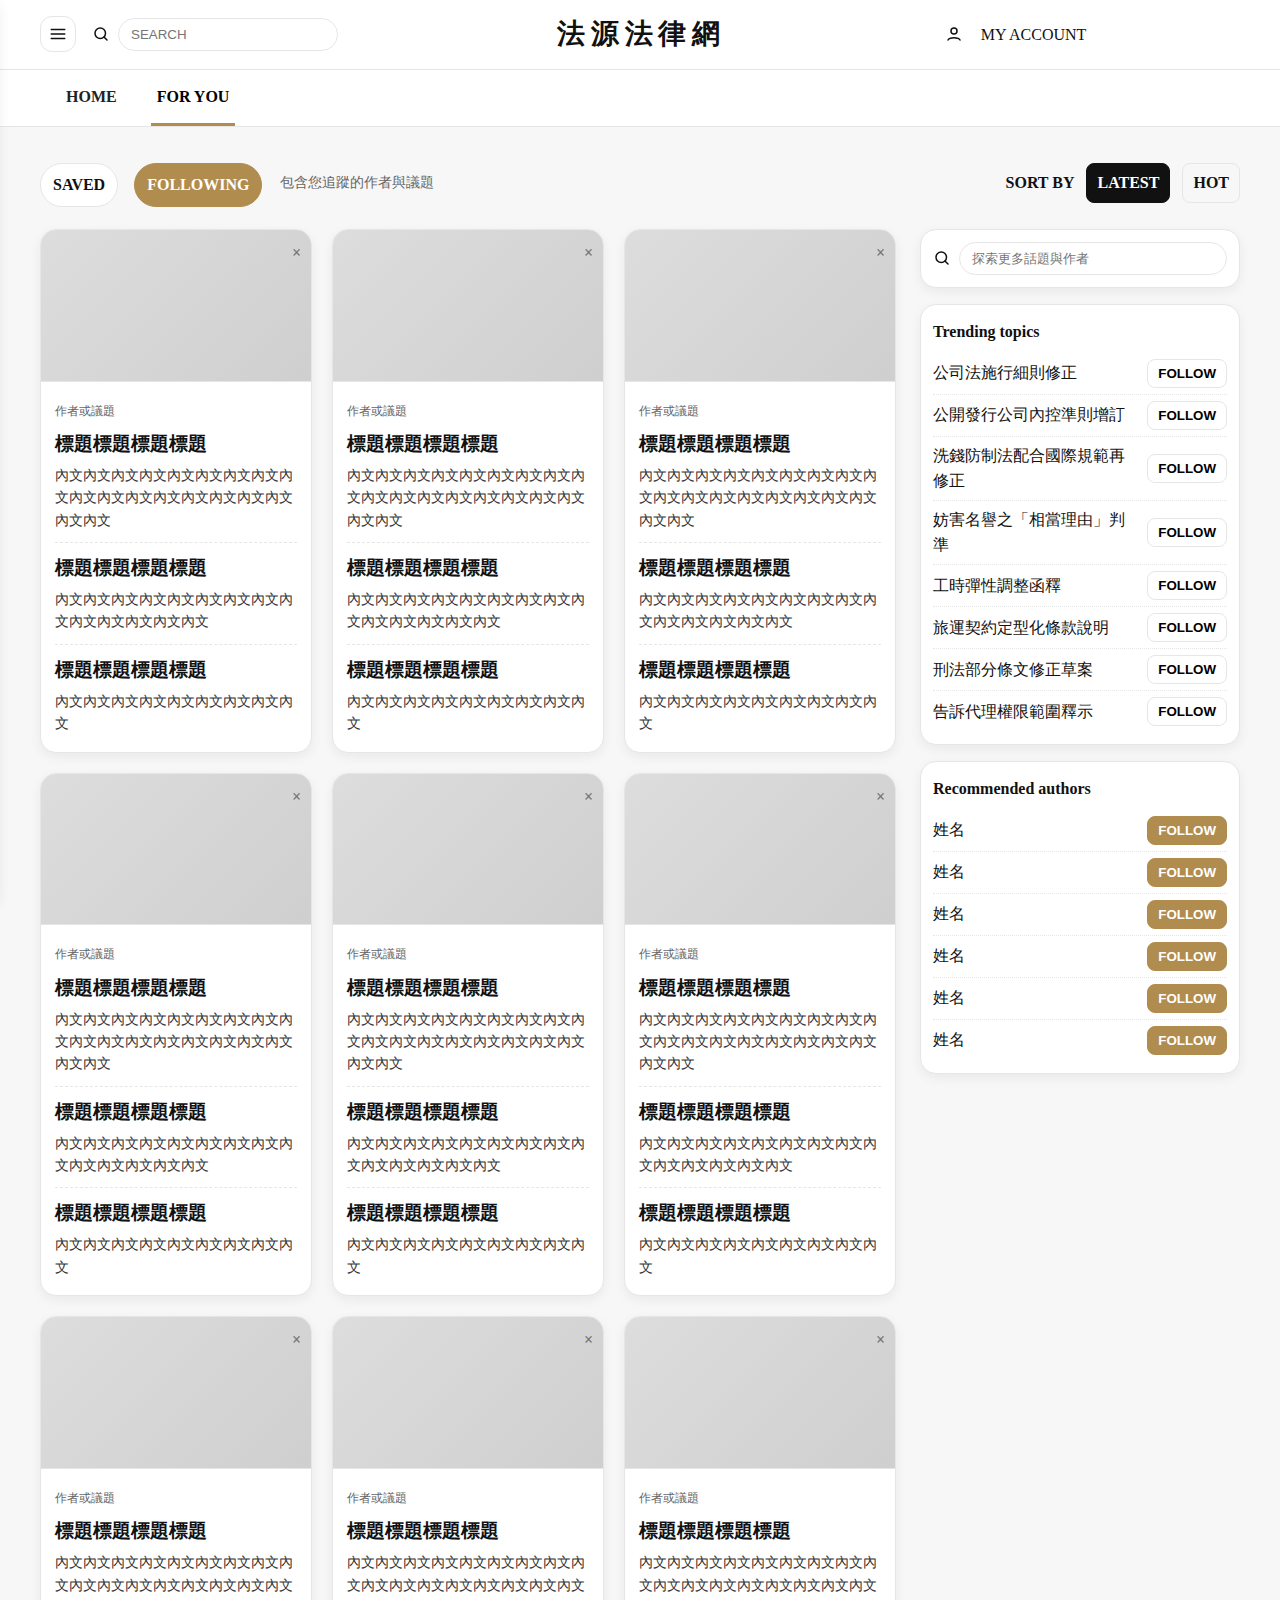
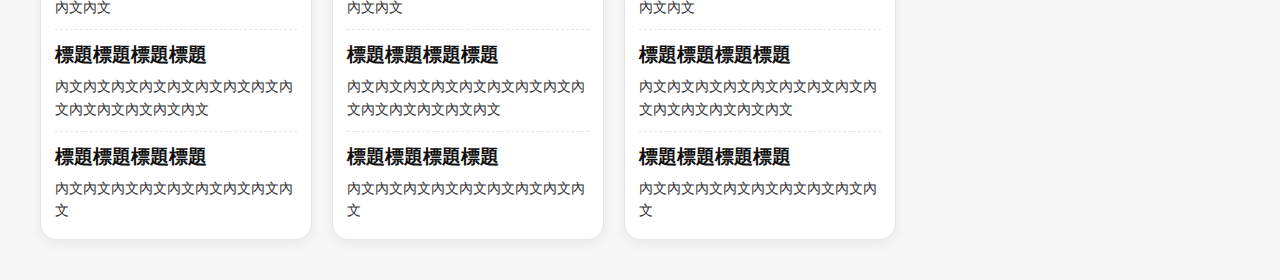
<file: midterm-project/for-you-following.html>
<!DOCTYPE html>
<html lang="zh-Hant">
<head>
  <meta charset="utf-8" />
  <meta name="viewport" content="width=device-width, initial-scale=1" />
  <title>法源法律網 — For You / Following</title>
  <link rel="stylesheet" href="template.css" />
</head>
<body>
<header class="topbar">
  <div class="container topbar-inner">
    <button id="menuToggle" class="icon-btn" aria-label="開啟主選單" aria-controls="offcanvasNav" aria-expanded="false">
      <svg class="icon" viewBox="0 0 24 24" fill="none">
        <path d="M3 6h18M3 12h18M3 18h18" stroke="#111" stroke-width="2" stroke-linecap="round"/>
      </svg>
    </button>
    <div class="search-inline">
      <svg class="icon" viewBox="0 0 24 24" fill="none" aria-hidden="true"><circle cx="11" cy="11" r="7" stroke="#111" stroke-width="2"/><path d="M20 20l-4-4" stroke="#111" stroke-width="2" stroke-linecap="round"/></svg>
      <input type="search" placeholder="SEARCH" aria-label="搜尋" />
    </div>
    <div class="brand"><a href="index.html">法源法律網</a></div>
    <div class="account">
      <svg class="icon" viewBox="0 0 24 24" fill="none" aria-hidden="true"><circle cx="12" cy="8" r="4" stroke="#111" stroke-width="2"/><path d="M4 20c2-4 14-4 16 0" stroke="#111" stroke-width="2" stroke-linecap="round"/></svg>
      <a href="#" aria-label="My account">MY ACCOUNT</a>
    </div>
  </div>
</header>
<!-- Off-canvas Drawer -->
<div id="offcanvasNav" class="offcanvas" aria-hidden="true">
  <div class="backdrop" data-close="true"></div>
  <aside class="drawer" role="dialog" aria-modal="true" aria-labelledby="drawerTitle">
    <div class="drawer-header">
      <div class="drawer-title" id="drawerTitle">Home</div>
      <button class="drawer-close" id="drawerClose" aria-label="關閉選單">×</button>
    </div>
    <div class="drawer-body">
      <a class="menu-item" href="#"><h4>精選六法</h4><div class="desc">Menu description.</div></a>
      <a class="menu-item" href="#"><h4>英譯法規</h4><div class="desc">Menu description.</div></a>
      <a class="menu-item" href="#"><h4>司法判解</h4><div class="desc">Menu description.</div></a>
      <a class="menu-item" href="#"><h4>行政函釋</h4><div class="desc">Menu description.</div></a>
      <a class="menu-item" href="#"><h4>裁判書</h4><div class="desc">Menu description.</div></a>
      <a class="menu-item" href="#"><h4>起訴書</h4><div class="desc">Menu description.</div></a>
      <a class="menu-item" href="#"><h4>法學論著</h4><div class="desc">Menu description.</div></a>
    </div>
  </aside>
</div>

<nav class="primary-nav">
  <div class="container">
    <a href="index.html">HOME</a>
    <a href="for-you-saved.html" class="is-active">FOR YOU</a>
  </div>
</nav>

<main class="container" style="padding:20px 0 40px">
  <div style="display:flex;align-items:center;gap:18px;margin:6px 0 16px">
    <div class="tabs">
      <a class="tab" href="for-you-saved.html">SAVED</a>
      <a class="tab is-active" href="for-you-following.html">FOLLOWING</a>
    </div>
    <div class="subtle">包含您追蹤的作者與議題</div>
    <div class="sort" style="margin-left:auto">
      <span>SORT BY</span> <a class="is-active" href="#">LATEST</a> <a href="#">HOT</a>
    </div>
  </div>

  <div class="layout">
    <section>
      <div class="grid cols-3">      
        <article class="card teaser">
          <div class="x" aria-hidden="true">×</div>
          <div class="thumb" aria-hidden="true"></div>
          <div class="card-body">
            <div class="card-meta">作者或議題</div>
            <h3 class="card-title">標題標題標題標題</h3>
            <p>內文內文內文內文內文內文內文內文內文內文內文內文內文內文內文內文內文內文內文</p>
            <div class="hr"></div>
            <h3 class="card-title">標題標題標題標題</h3>
            <p>內文內文內文內文內文內文內文內文內文內文內文內文內文內文</p>
            <div class="hr"></div>
            <h3 class="card-title">標題標題標題標題</h3>
            <p>內文內文內文內文內文內文內文內文內文</p>
          </div>
        </article>
        <article class="card teaser">
          <div class="x" aria-hidden="true">×</div>
          <div class="thumb" aria-hidden="true"></div>
          <div class="card-body">
            <div class="card-meta">作者或議題</div>
            <h3 class="card-title">標題標題標題標題</h3>
            <p>內文內文內文內文內文內文內文內文內文內文內文內文內文內文內文內文內文內文內文</p>
            <div class="hr"></div>
            <h3 class="card-title">標題標題標題標題</h3>
            <p>內文內文內文內文內文內文內文內文內文內文內文內文內文內文</p>
            <div class="hr"></div>
            <h3 class="card-title">標題標題標題標題</h3>
            <p>內文內文內文內文內文內文內文內文內文</p>
          </div>
        </article>
        <article class="card teaser">
          <div class="x" aria-hidden="true">×</div>
          <div class="thumb" aria-hidden="true"></div>
          <div class="card-body">
            <div class="card-meta">作者或議題</div>
            <h3 class="card-title">標題標題標題標題</h3>
            <p>內文內文內文內文內文內文內文內文內文內文內文內文內文內文內文內文內文內文內文</p>
            <div class="hr"></div>
            <h3 class="card-title">標題標題標題標題</h3>
            <p>內文內文內文內文內文內文內文內文內文內文內文內文內文內文</p>
            <div class="hr"></div>
            <h3 class="card-title">標題標題標題標題</h3>
            <p>內文內文內文內文內文內文內文內文內文</p>
          </div>
        </article>
        <article class="card teaser">
          <div class="x" aria-hidden="true">×</div>
          <div class="thumb" aria-hidden="true"></div>
          <div class="card-body">
            <div class="card-meta">作者或議題</div>
            <h3 class="card-title">標題標題標題標題</h3>
            <p>內文內文內文內文內文內文內文內文內文內文內文內文內文內文內文內文內文內文內文</p>
            <div class="hr"></div>
            <h3 class="card-title">標題標題標題標題</h3>
            <p>內文內文內文內文內文內文內文內文內文內文內文內文內文內文</p>
            <div class="hr"></div>
            <h3 class="card-title">標題標題標題標題</h3>
            <p>內文內文內文內文內文內文內文內文內文</p>
          </div>
        </article>
        <article class="card teaser">
          <div class="x" aria-hidden="true">×</div>
          <div class="thumb" aria-hidden="true"></div>
          <div class="card-body">
            <div class="card-meta">作者或議題</div>
            <h3 class="card-title">標題標題標題標題</h3>
            <p>內文內文內文內文內文內文內文內文內文內文內文內文內文內文內文內文內文內文內文</p>
            <div class="hr"></div>
            <h3 class="card-title">標題標題標題標題</h3>
            <p>內文內文內文內文內文內文內文內文內文內文內文內文內文內文</p>
            <div class="hr"></div>
            <h3 class="card-title">標題標題標題標題</h3>
            <p>內文內文內文內文內文內文內文內文內文</p>
          </div>
        </article>
        <article class="card teaser">
          <div class="x" aria-hidden="true">×</div>
          <div class="thumb" aria-hidden="true"></div>
          <div class="card-body">
            <div class="card-meta">作者或議題</div>
            <h3 class="card-title">標題標題標題標題</h3>
            <p>內文內文內文內文內文內文內文內文內文內文內文內文內文內文內文內文內文內文內文</p>
            <div class="hr"></div>
            <h3 class="card-title">標題標題標題標題</h3>
            <p>內文內文內文內文內文內文內文內文內文內文內文內文內文內文</p>
            <div class="hr"></div>
            <h3 class="card-title">標題標題標題標題</h3>
            <p>內文內文內文內文內文內文內文內文內文</p>
          </div>
        </article>
        <article class="card teaser">
          <div class="x" aria-hidden="true">×</div>
          <div class="thumb" aria-hidden="true"></div>
          <div class="card-body">
            <div class="card-meta">作者或議題</div>
            <h3 class="card-title">標題標題標題標題</h3>
            <p>內文內文內文內文內文內文內文內文內文內文內文內文內文內文內文內文內文內文內文</p>
            <div class="hr"></div>
            <h3 class="card-title">標題標題標題標題</h3>
            <p>內文內文內文內文內文內文內文內文內文內文內文內文內文內文</p>
            <div class="hr"></div>
            <h3 class="card-title">標題標題標題標題</h3>
            <p>內文內文內文內文內文內文內文內文內文</p>
          </div>
        </article>
        <article class="card teaser">
          <div class="x" aria-hidden="true">×</div>
          <div class="thumb" aria-hidden="true"></div>
          <div class="card-body">
            <div class="card-meta">作者或議題</div>
            <h3 class="card-title">標題標題標題標題</h3>
            <p>內文內文內文內文內文內文內文內文內文內文內文內文內文內文內文內文內文內文內文</p>
            <div class="hr"></div>
            <h3 class="card-title">標題標題標題標題</h3>
            <p>內文內文內文內文內文內文內文內文內文內文內文內文內文內文</p>
            <div class="hr"></div>
            <h3 class="card-title">標題標題標題標題</h3>
            <p>內文內文內文內文內文內文內文內文內文</p>
          </div>
        </article>
        <article class="card teaser">
          <div class="x" aria-hidden="true">×</div>
          <div class="thumb" aria-hidden="true"></div>
          <div class="card-body">
            <div class="card-meta">作者或議題</div>
            <h3 class="card-title">標題標題標題標題</h3>
            <p>內文內文內文內文內文內文內文內文內文內文內文內文內文內文內文內文內文內文內文</p>
            <div class="hr"></div>
            <h3 class="card-title">標題標題標題標題</h3>
            <p>內文內文內文內文內文內文內文內文內文內文內文內文內文內文</p>
            <div class="hr"></div>
            <h3 class="card-title">標題標題標題標題</h3>
            <p>內文內文內文內文內文內文內文內文內文</p>
          </div>
        </article>
      </div>
    </section>

    <aside class="sidebar">
      <div class="box">
        <div class="search-inline" style="width:100%">
          <svg class="icon" viewBox="0 0 24 24" fill="none" aria-hidden="true"><circle cx="11" cy="11" r="7" stroke="#111" stroke-width="2"/><path d="M20 20l-4-4" stroke="#111" stroke-width="2" stroke-linecap="round"/></svg>
          <input style="flex:1" type="search" placeholder="探索更多話題與作者" aria-label="搜尋" />
        </div>
      </div>

      <div class="box">
        <h4>Trending topics</h4>
        <div class="topic">
          <span>公司法施行細則修正</span>
          <button class="btn-sm">FOLLOW</button>
        </div>
        <div class="topic">
          <span>公開發行公司內控準則增訂</span>
          <button class="btn-sm">FOLLOW</button>
        </div>
        <div class="topic">
          <span>洗錢防制法配合國際規範再修正</span>
          <button class="btn-sm">FOLLOW</button>
        </div>
        <div class="topic">
          <span>妨害名譽之「相當理由」判準</span>
          <button class="btn-sm">FOLLOW</button>
        </div>
        <div class="topic">
          <span>工時彈性調整函釋</span>
          <button class="btn-sm">FOLLOW</button>
        </div>
        <div class="topic">
          <span>旅運契約定型化條款說明</span>
          <button class="btn-sm">FOLLOW</button>
        </div>
        <div class="topic">
          <span>刑法部分條文修正草案</span>
          <button class="btn-sm">FOLLOW</button>
        </div>
        <div class="topic">
          <span>告訴代理權限範圍釋示</span>
          <button class="btn-sm">FOLLOW</button>
        </div>
      </div>

      <div class="box">
        <h4>Recommended authors</h4>
        <div class="topic">
          <span>姓名</span>
          <button class="btn-sm primary">FOLLOW</button>
        </div>
        <div class="topic">
          <span>姓名</span>
          <button class="btn-sm primary">FOLLOW</button>
        </div>
        <div class="topic">
          <span>姓名</span>
          <button class="btn-sm primary">FOLLOW</button>
        </div>
        <div class="topic">
          <span>姓名</span>
          <button class="btn-sm primary">FOLLOW</button>
        </div>
        <div class="topic">
          <span>姓名</span>
          <button class="btn-sm primary">FOLLOW</button>
        </div>
        <div class="topic">
          <span>姓名</span>
          <button class="btn-sm primary">FOLLOW</button>
        </div>
      </div>
    </aside>
  </div>
</main>
<script src="script.js"></script>
</body>
</html>
</file>
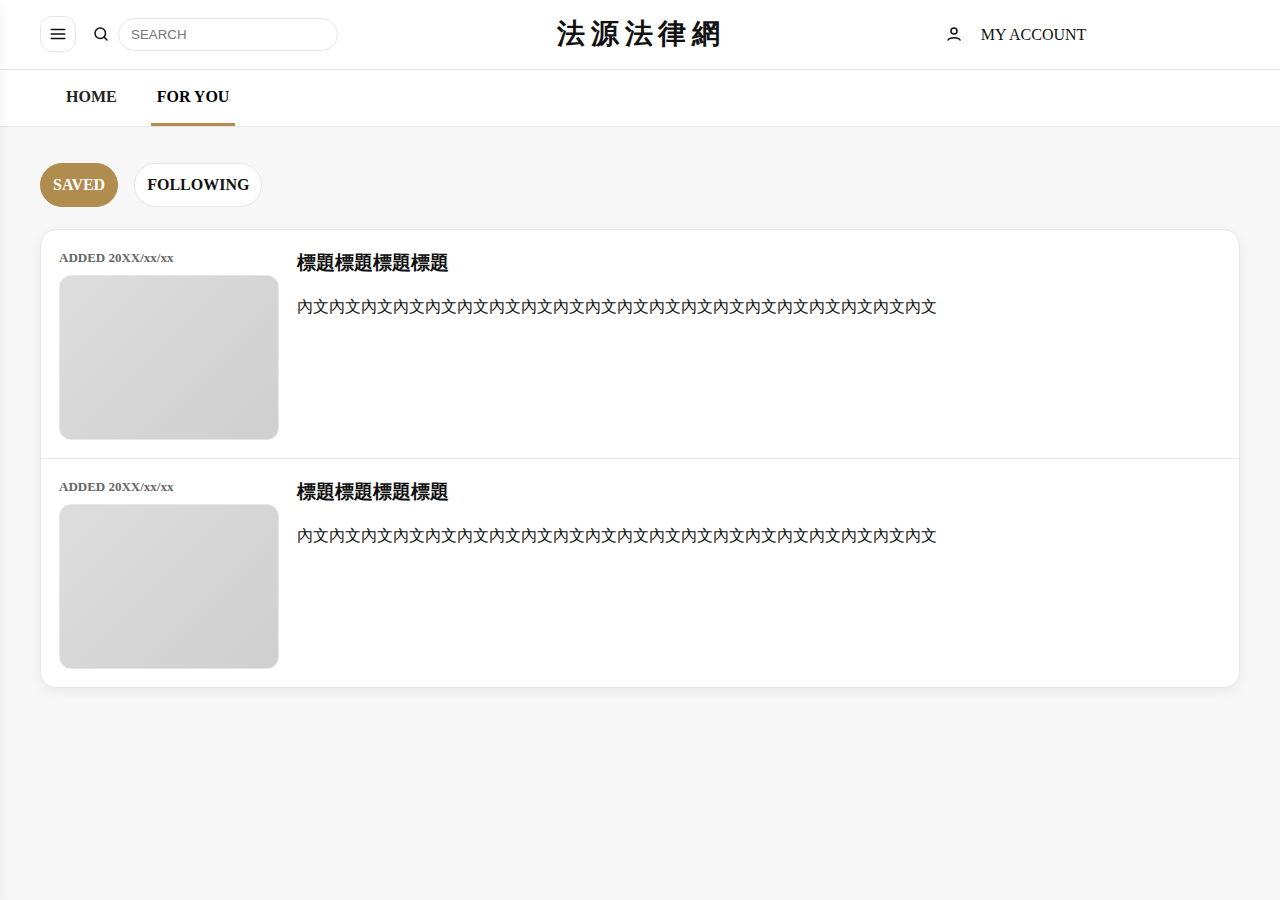
<file: midterm-project/for-you-saved.html>
<!DOCTYPE html>
<html lang="zh-Hant">
<head>
  <meta charset="utf-8" />
  <meta name="viewport" content="width=device-width, initial-scale=1" />
  <title>法源法律網 — For You / Saved</title>
  <link rel="stylesheet" href="template.css" />
</head>
<body>
<header class="topbar">
  <div class="container topbar-inner">
    <button id="menuToggle" class="icon-btn" aria-label="開啟主選單" aria-controls="offcanvasNav" aria-expanded="false">
      <svg class="icon" viewBox="0 0 24 24" fill="none">
        <path d="M3 6h18M3 12h18M3 18h18" stroke="#111" stroke-width="2" stroke-linecap="round"/>
      </svg>
    </button>
    <div class="search-inline">
      <svg class="icon" viewBox="0 0 24 24" fill="none" aria-hidden="true"><circle cx="11" cy="11" r="7" stroke="#111" stroke-width="2"/><path d="M20 20l-4-4" stroke="#111" stroke-width="2" stroke-linecap="round"/></svg>
      <input type="search" placeholder="SEARCH" aria-label="搜尋" />
    </div>
    <div class="brand"><a href="index.html">法源法律網</a></div>
    <div class="account">
      <svg class="icon" viewBox="0 0 24 24" fill="none" aria-hidden="true"><circle cx="12" cy="8" r="4" stroke="#111" stroke-width="2"/><path d="M4 20c2-4 14-4 16 0" stroke="#111" stroke-width="2" stroke-linecap="round"/></svg>
      <a href="#" aria-label="My account">MY ACCOUNT</a>
    </div>
  </div>
</header>
<!-- Off-canvas Drawer -->
<div id="offcanvasNav" class="offcanvas" aria-hidden="true">
  <div class="backdrop" data-close="true"></div>
  <aside class="drawer" role="dialog" aria-modal="true" aria-labelledby="drawerTitle">
    <div class="drawer-header">
      <div class="drawer-title" id="drawerTitle">Home</div>
      <button class="drawer-close" id="drawerClose" aria-label="關閉選單">×</button>
    </div>
    <div class="drawer-body">
      <a class="menu-item" href="#"><h4>精選六法</h4><div class="desc">Menu description.</div></a>
      <a class="menu-item" href="#"><h4>英譯法規</h4><div class="desc">Menu description.</div></a>
      <a class="menu-item" href="#"><h4>司法判解</h4><div class="desc">Menu description.</div></a>
      <a class="menu-item" href="#"><h4>行政函釋</h4><div class="desc">Menu description.</div></a>
      <a class="menu-item" href="#"><h4>裁判書</h4><div class="desc">Menu description.</div></a>
      <a class="menu-item" href="#"><h4>起訴書</h4><div class="desc">Menu description.</div></a>
      <a class="menu-item" href="#"><h4>法學論著</h4><div class="desc">Menu description.</div></a>
    </div>
  </aside>
</div>

<nav class="primary-nav">
  <div class="container">
    <a href="index.html">HOME</a>
    <a href="for-you-saved.html" class="is-active">FOR YOU</a>
  </div>
</nav>

<main class="container" style="padding:20px 0 40px">
  <div style="display:flex;align-items:center;gap:18px;margin:6px 0 16px">
    <div class="tabs">
      <a class="tab is-active" href="for-you-saved.html">SAVED</a>
      <a class="tab" href="for-you-following.html">FOLLOWING</a>
    </div>
  </div>

  <section class="card" style="overflow:hidden">
    <div class="saved-item">
      <div>
        <div class="added">ADDED 20XX/xx/xx</div>
        <div class="thumb" aria-hidden="true" style="width:100%"></div>
      </div>
      <div>
        <h3 class="card-title">標題標題標題標題</h3>
        <p>內文內文內文內文內文內文內文內文內文內文內文內文內文內文內文內文內文內文內文內文</p>
      </div>
    </div>
    <div class="saved-item">
      <div>
        <div class="added">ADDED 20XX/xx/xx</div>
        <div class="thumb" aria-hidden="true" style="width:100%"></div>
      </div>
      <div>
        <h3 class="card-title">標題標題標題標題</h3>
        <p>內文內文內文內文內文內文內文內文內文內文內文內文內文內文內文內文內文內文內文內文</p>
      </div>
    </div>
  </section>
</main>
<script src="script.js"></script>
</body>
</html>
</file>
<file: midterm-project/template.css>
:root{
  --bg:#f7f7f7;
  --surface:#ffffff;
  --text:#111111;
  --muted:#666666;
  --line:#e6e6e6;
  --accent:#b08c4f; /* 預設 "gold" */
  --accent-weak:#e7dcc3;
  --chip:#efefef;
  --chip-text:#333;
  --radius:16px;
  --shadow:0 4px 12px rgba(0,0,0,.06);
}

*{box-sizing:border-box}
html,body{margin:0;padding:0}
body{
  font-family: -apple-system, BlinkMacSystemFont, "Times New Roman", Times, "PMingLiU", "新細明體", "Songti TC", serif;
  color:var(--text);
  background:var(--bg);
  line-height:1.6;
}
a{color:inherit;text-decoration:none}
img{max-width:100%;display:block}
.container{max-width:1200px;margin:0 auto;padding:0 20px}
.hidden{position:absolute;clip:rect(0 0 0 0);clip-path:inset(50%);width:1px;height:1px;overflow:hidden;white-space:nowrap;border:0;padding:0;margin:-1px}

/* Header */
.topbar{
  background:#fff;
  border-bottom:1px solid var(--line);
  position:sticky;top:0;z-index:100;
}
.topbar-inner{display:flex;align-items:center;gap:16px;padding:12px 0}
.brand{flex:0.8;text-align:center;font-weight:800;font-size:28px;letter-spacing:.2em}
.icon-btn{
  width:36px;height:36px;border-radius:12px;border:1px solid var(--line);
  display:inline-grid;place-items:center;background:#fff;cursor:pointer;
}
.icon-btn:hover{background:#fafafa}
.search-inline{display:flex;align-items:center;gap:8px}
.search-inline input{
  width:220px;border:1px solid var(--line);border-radius:999px;padding:8px 12px;background:#fff;
}
.account{display:flex;align-items:center;gap:8px}
.account a{padding:6px 10px;border-radius:999px}
.account a:hover{background:#ededed}

svg.icon{width:18px;height:18px}

/* Primary nav */
.primary-nav{
  background:#fff;border-bottom:1px solid var(--line)
}
.primary-nav .container{display:flex;gap:28px;align-items:center}
.primary-nav a{
  padding:14px 6px;border-bottom:3px solid transparent;font-weight:600;color:#222
}
.primary-nav a.is-active{border-color:var(--accent);color:#000}
.primary-nav a:hover{border-color:var(--accent-weak)}

/* Page header */
.page-title{
  font-family: Georgia, "Times New Roman", serif;
  font-size:36px; font-weight:700; letter-spacing:.04em; margin:24px 0 8px;
}
.subtle{color:var(--muted);font-size:14px}

/* 統一規定 Grids & cards */
.grid{display:grid;gap:20px}
.grid.cols-2{grid-template-columns:repeat(2,1fr)}
.grid.cols-3{grid-template-columns:repeat(3,1fr)}
.grid.cols-4{grid-template-columns:repeat(4,1fr)}
.grid.cols-6{grid-template-columns:repeat(6,1fr)}

.card{
  background:var(--surface); border:1px solid var(--line); border-radius:var(--radius);
  box-shadow:var(--shadow); overflow:hidden;
}
.card:hover{transform: scale(1.03);box-shadow: 0 10px 24px rgba(0,0,0,.18)};

.card-body{padding:16px 16px 18px}
.card-title{font-weight:700;margin:0 0 6px}
.card-meta{color:var(--muted);font-size:12px;margin-bottom:8px}
.thumb{
  background:linear-gradient(135deg,#ddd,#cfcfcf); border-bottom:1px solid var(--line);
  aspect-ratio:16/9;
}

/* ranking list */
.rank{
  background:var(--surface);
  border:1px solid var(--line);
  border-radius:var(--radius);
  box-shadow:var(--shadow);
  padding:18px 14px;
}
.rank h3{margin:6px 12px 12px;font-size:28px;font-weight:900;letter-spacing:.02em}
.rank ol{
  list-style:none;margin:0;padding:6px 10px;
  display:grid;grid-template-columns:repeat(4,1fr);
  gap:18px 32px;
}
.rank li{
  display:flex;gap:14px;align-items:flex-start;
  line-height:1.5;
}
.rank .num{
  width:32px;height:32px;border-radius:50%;
  display:inline-grid;place-items:center;flex:none;
  background:#eadfc9;
  color:#000;font-weight:800;font-size:14px;
}
.rank .date{
  min-width:64px;height:32px;padding:0 10px;border-radius:999px;
  display:inline-grid;place-items:center;flex:none;
  background:#eadfc9;color:#000;font-weight:800;font-size:14px;
}
.rank a{display:inline-block;line-height:1.5;font-weight:400}
.rank a:hover{text-decoration:underline}

/* pills */
.news-pills{display:flex;gap:24px;align-items:center;flex-wrap:wrap;margin:8px 0 10px}
.pill{
  --pill-bg:#e9f0ff; --pill-active:#4c7ad8;
  position:relative; padding:12px 24px; border-radius:18px;
  background:var(--pill-bg); color:#1b3a7a; font-weight:800; letter-spacing:.06em;
  box-shadow:0 2px 0 rgba(0,0,0,.06) inset;
}
.pill:hover{filter:brightness(0.98)}
.pill.is-active{background:var(--pill-active); color:#fff}
.pill.is-active::after{
  content:""; position:absolute; left:50%; transform:translateX(-50%);
  bottom:-8px; border:8px solid transparent; border-top-color:var(--pill-active);
}

/* 清單樣式 */
.news-list{list-style:none;margin:0;padding:8px 0}
.news-list li{
  display:grid; grid-template-columns:140px 110px 1fr; gap:18px;
  align-items:flex-start; padding:14px 16px; border-bottom:1px solid var(--line);
}
.news-list li:last-child{border-bottom:0}
.news-list time{font-weight:800; color:#1b1b1b; letter-spacing:.02em}
.news-list .cat a{color:#2a66d9; font-weight:800}
.news-list .title{font-weight:700}
.news-list .title:hover{text-decoration:underline}
.news-more{display:flex;justify-content:center;padding:18px}
.btn-link{
  display:inline-block; padding:12px 22px; border:1px solid #c8d6f2; border-radius:10px;
  color:#2a66d9; font-weight:800; background:#f6f9ff;
}
.btn-link:hover{background:#eef4ff}

/* author grid */
.author-card{display:flex;gap:12px;align-items:flex-start;padding:14px}
.author-card .avatar{width:36px;height:36px;border-radius:8px}
.author-card a:hover{text-decoration:underline}
.card-meta{
  display:flex;align-items:center;gap:6px;margin-top:8px;
}
.card-meta .img{
  width:100%;height:100%;object-fit:cover;border-radius:50%;object-fit:cover;margin-right:6px;
}
.reveal{
  opacity: 0;
  transform: translateY(12px);
  transition: opacity .5s ease, transform .5s ease;
  will-change: opacity, transform;
}
.reveal.is-visible{
  opacity: 1;
  transform: translateY(0);
}
/* For You 頁*/
.layout{
  display:grid; gap:24px; grid-template-columns:1fr 320px;
}
.chips{display:flex;gap:10px;flex-wrap:wrap}
.chip{background:var(--chip);color:var(--chip-text);padding:8px 12px;border-radius:999px;font-weight:600}
.tabs{display:flex;gap:16px;margin:10px 0 6px}
.tab{padding:8px 12px;border-radius:999px;border:1px solid var(--line);background:#fff;font-weight:700}
.tab.is-active{background:var(--accent);color:#fff;border-color:var(--accent)}
.sort{margin-left:auto;display:flex;gap:12px;align-items:center;font-weight:700}
.sort a{padding:6px 10px;border-radius:8px;border:1px solid var(--line)}
.sort a.is-active{background:#111;color:#fff;border-color:#111}

/* Following page */
/* article teaser cards*/
.teaser .thumb{border:0;border-bottom:1px solid var(--line);border-radius:12px 12px 0 0}
.teaser .card-body{padding:12px 14px 16px}
.teaser .x{position:absolute;right:10px;top:10px;font-weight:700;opacity:.5}
.teaser{position:relative}
.teaser p{color:#333;font-size:14px;margin:.25rem 0 0}
.hr{border:0;border-top:1px dashed var(--line);margin:10px 0}

/* right sidebar */
.sidebar .box{background:var(--surface);border:1px solid var(--line);border-radius:var(--radius);box-shadow:var(--shadow);padding:12px;margin-bottom:16px}
.sidebar h4{margin:2px 0 8px}
.sidebar .topic{display:flex;align-items:center;justify-content:space-between;gap:10px;padding:6px 0;border-bottom:1px dotted var(--line)}
.sidebar .topic:last-child{border-bottom:0}
.btn-sm{padding:6px 10px;border:1px solid var(--line);border-radius:8px;background:#fff;font-weight:600;cursor:pointer}
.btn-sm.primary{background:var(--accent);border-color:var(--accent);color:#fff}

/* Saved list page */
.saved-item{display:grid;grid-template-columns:220px 1fr;gap:18px;align-items:start;padding:18px;border-bottom:1px solid var(--line)}
.saved-item .added{font-weight:700;color:var(--muted);font-size:13px;margin-bottom:6px}
.saved-item .thumb{width:100%;aspect-ratio:4/3;border-radius:12px;border:1px solid var(--line)}
.saved-item:last-child{border-bottom:0}

/* Footer */
.footer{margin:32px 0 0;background:#efefef;border-top:1px solid var(--line)}
.footer .container{padding:24px 20px}
.footer-grid{display:grid;grid-template-columns:repeat(6,1fr);gap:18px}
.footer-grid a:hover{text-decoration:underline;}
.footer-text{color:var(--muted);font-size:14px;text-align:center;}
.footer-bottom{display:flex;align-items:center;}
.footer-text{flex: 1;}
.footer-links{display:grid;margin-left:auto;display:flex; gap:12px;}
.footer-links a:hover{text-decoration:underline;}


/* RWD */
@media (max-width: 1100px){
 .grid.cols-4{grid-template-columns:repeat(3,1fr)}
 .layout{grid-template-columns:1fr}
 .sidebar{order:-1}
 .saved-item{grid-template-columns:1fr}
}
@media (max-width: 720px){
 .brand{font-size:22px}
 .rank ol{grid-template-columns:repeat(2,1fr)}
 .grid.cols-3{grid-template-columns:1fr}
 .grid.cols-4{grid-template-columns:1fr}
 .footer-grid{grid-template-columns:repeat(2,1fr)}
 .search-inline input{width:140px}
}

/* Off-canvas Drawer */
.offcanvas{position:fixed;inset:0;z-index:999;pointer-events:none;}
.offcanvas .drawer{
  position:absolute;left:0;top:0;height:100%;width:330px;max-width:90vw;
  background:#fff;border-right:1px solid var(--line);box-shadow:var(--shadow);
  transform:translateX(-100%);transition:transform .28s cubic-bezier(.2,.7,.2,1);
}
.offcanvas .drawer-header{display:flex;align-items:center;justify-content:space-between;
  padding:16px;border-bottom:1px solid var(--line);}
.offcanvas .drawer-title{font-weight:800;font-size:18px}
.offcanvas .drawer-body{padding:10px 12px 20px;overflow-y:auto;height:calc(100% - 61px)}
.offcanvas .menu-item{display:block;padding:14px 8px;border-bottom:1px solid var(--line)}
.offcanvas .menu-item h4{margin:0 0 4px;font-size:16px}
.offcanvas .menu-item .desc{color:var(--muted);font-size:13px}
.offcanvas .drawer-close{
  width:36px;height:36px;border:1px solid var(--line);border-radius:10px;background:#fff;cursor:pointer;
}
.offcanvas .backdrop{position:absolute;inset:0;background:rgba(0,0,0,.35);opacity:0;transition:opacity .28s}

.offcanvas.is-open{pointer-events:auto;}
.offcanvas.is-open .drawer{transform:translateX(0)}
.offcanvas.is-open .backdrop{opacity:1}
</file>
